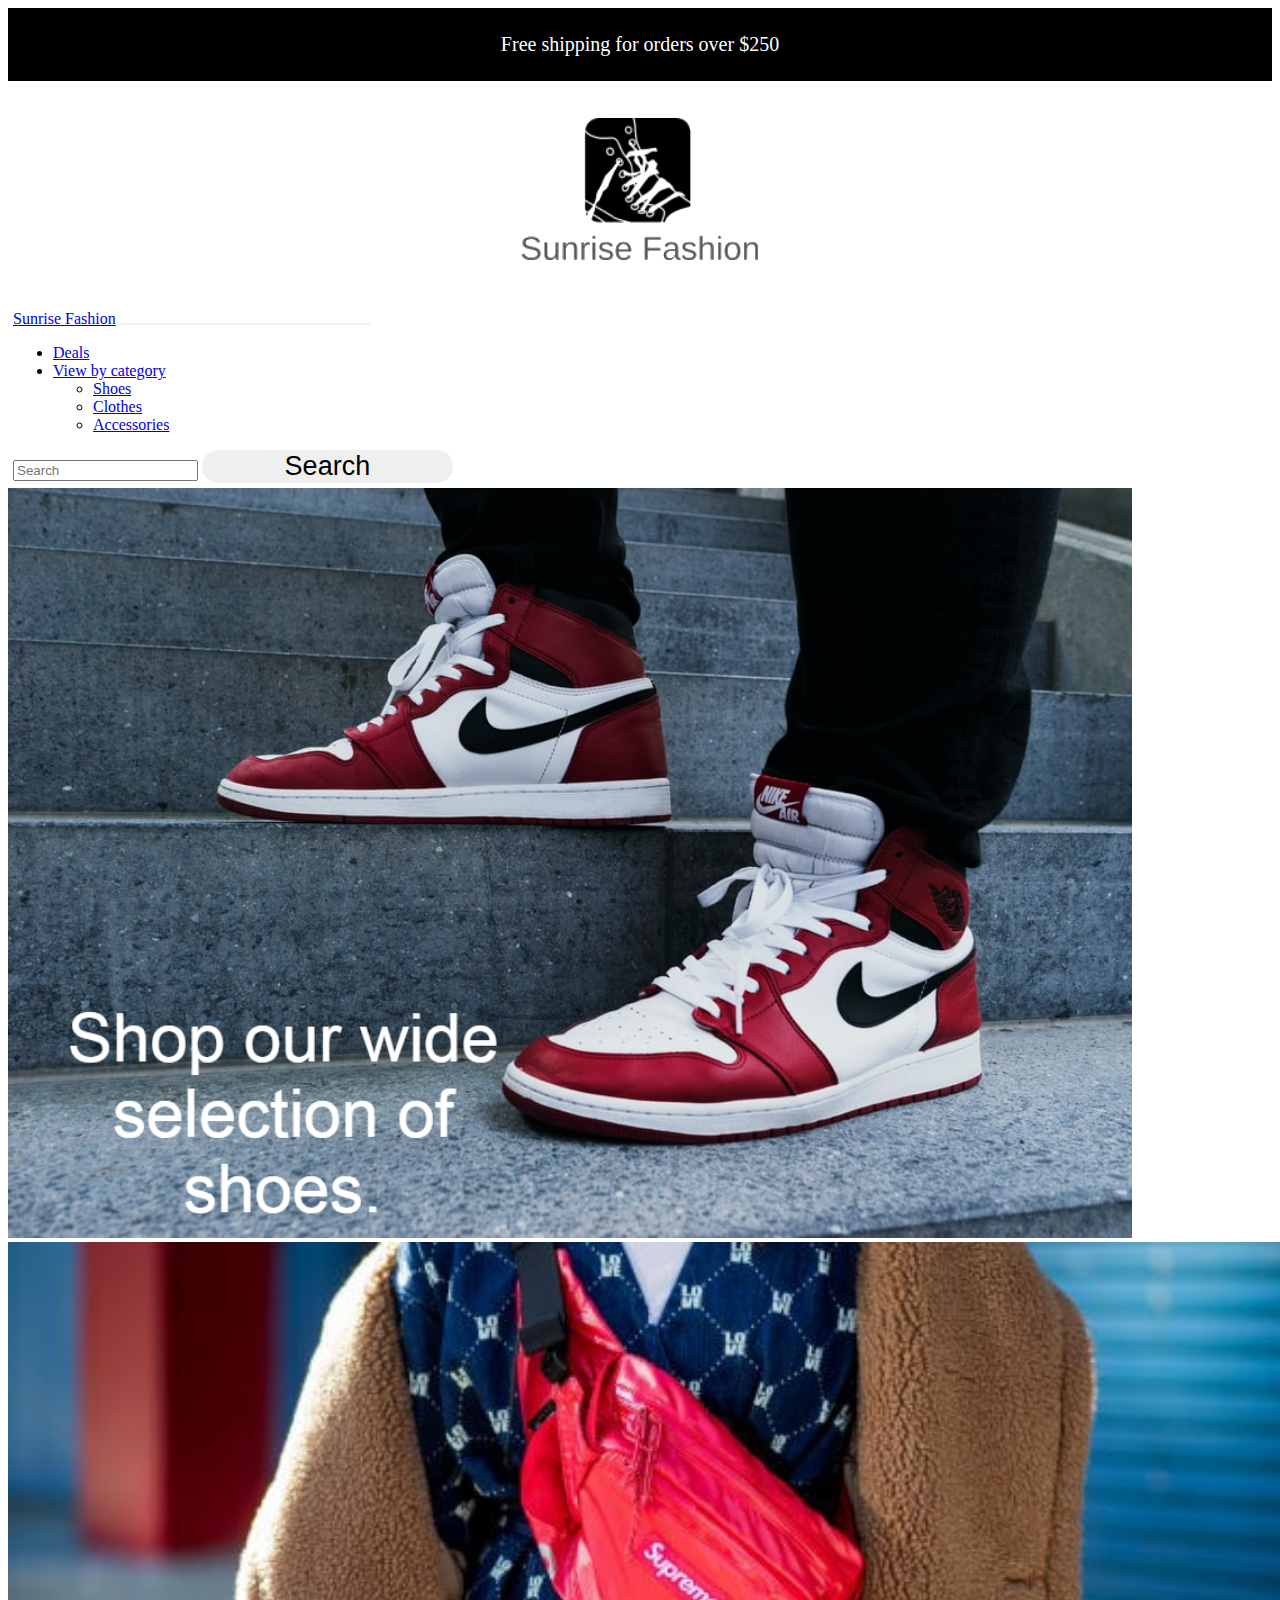
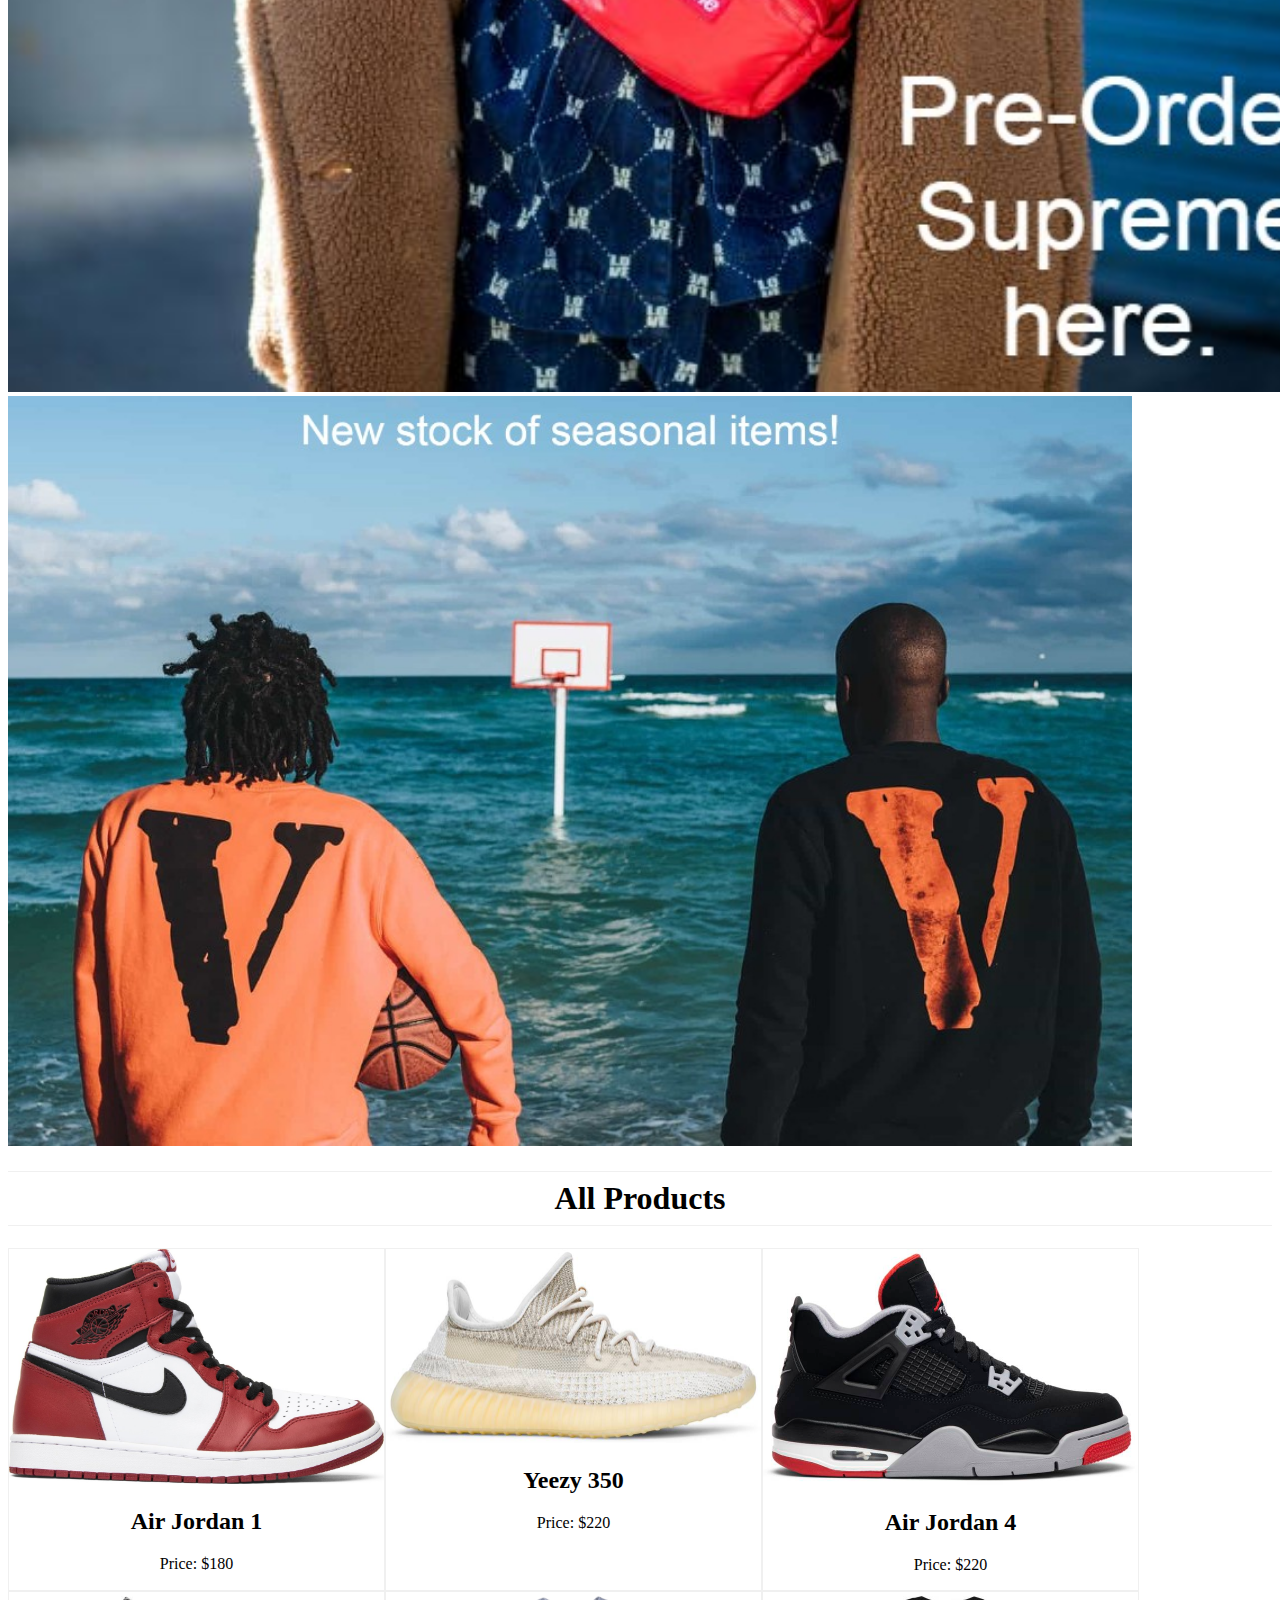
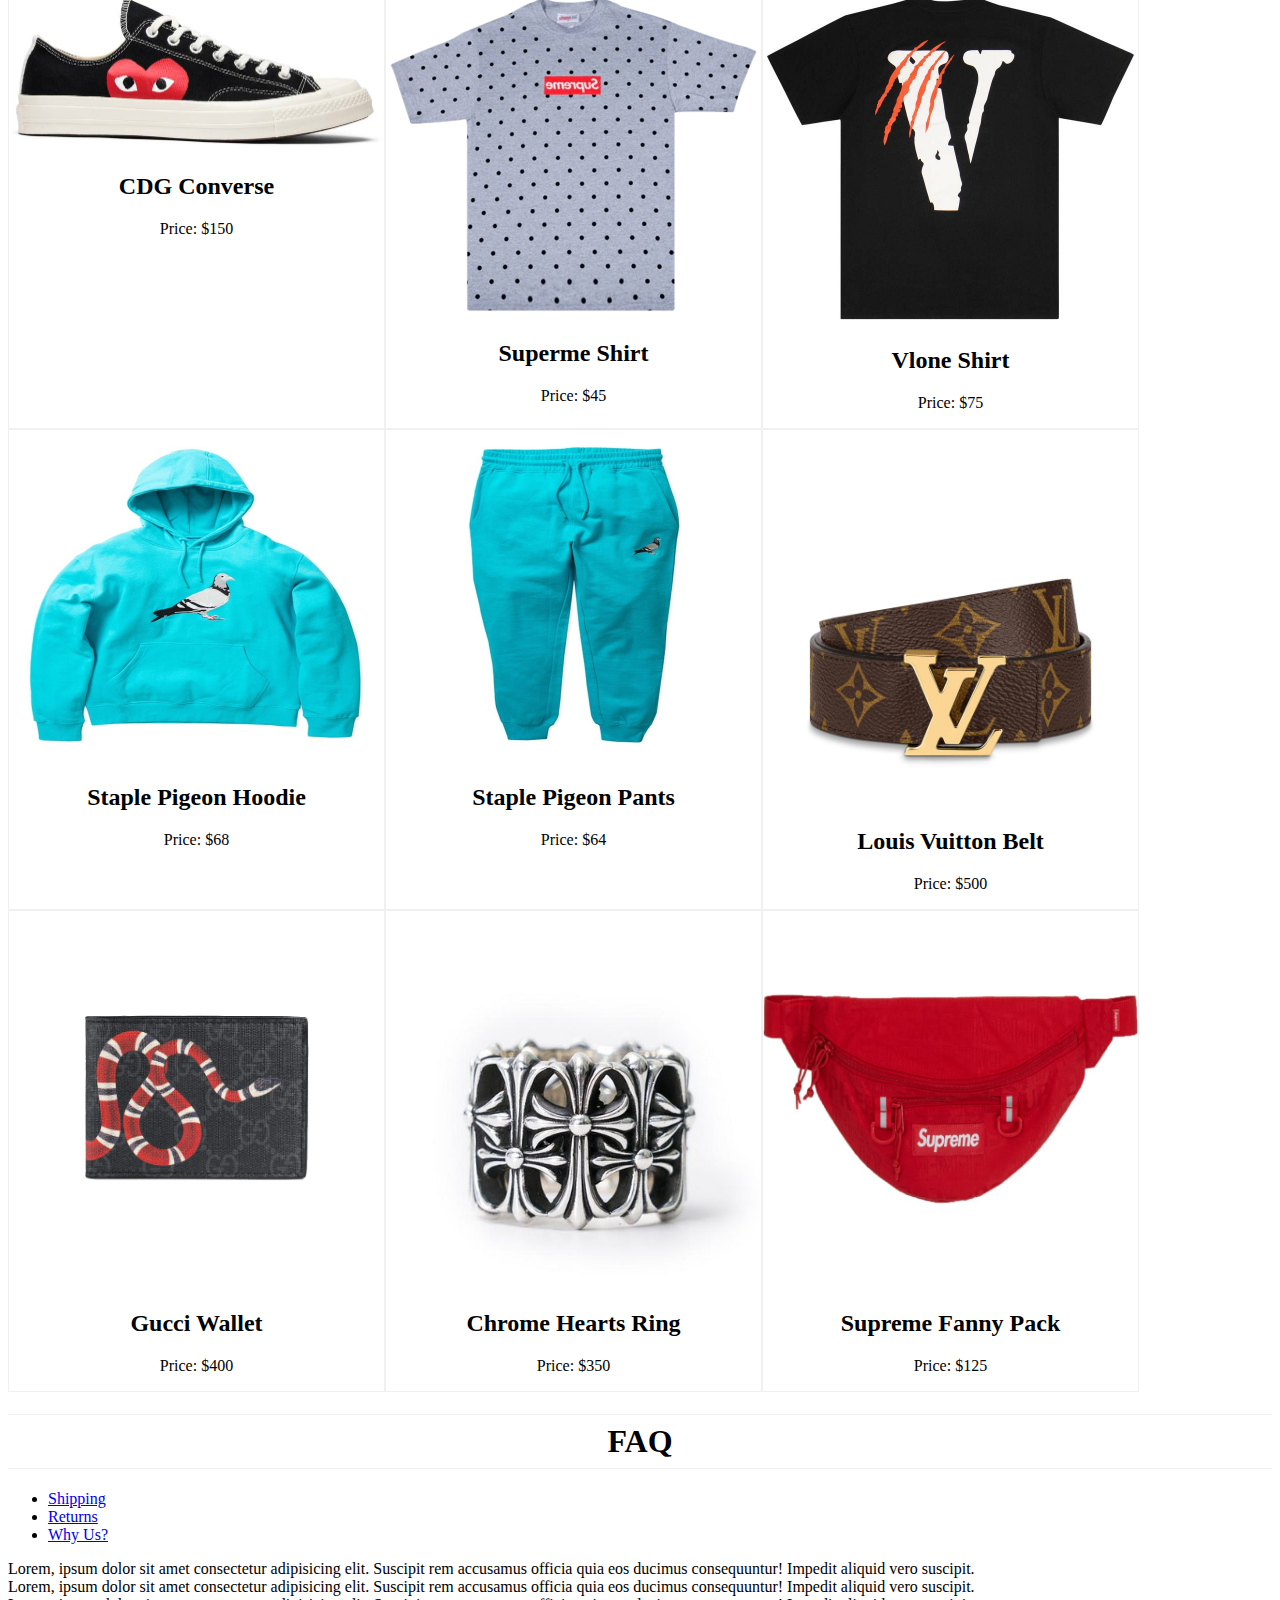
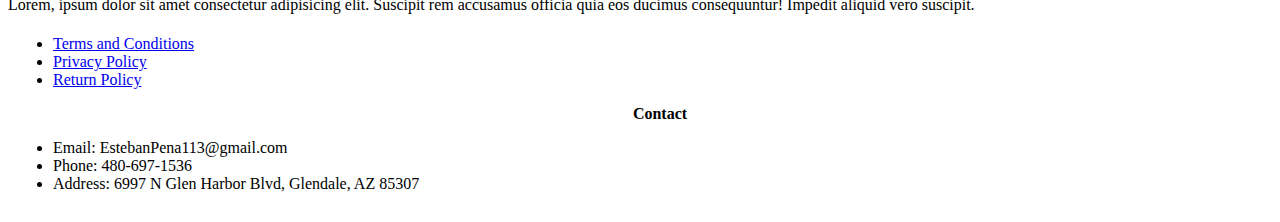
<file: index.html>
<!DOCTYPE html>
<html lang="en">
<head>
    <meta charset="UTF-8">
    <meta http-equiv="X-UA-Compatible" content="IE=edge">
    <meta name="viewport" content="width=device-width, initial-scale=1.0">
    <link href="https://cdn.jsdelivr.net/npm/bootstrap@5.1.3/dist/css/bootstrap.min.css" rel="stylesheet" integrity="sha384-1BmE4kWBq78iYhFldvKuhfTAU6auU8tT94WrHftjDbrCEXSU1oBoqyl2QvZ6jIW3" crossorigin="anonymous">
    <script src="https://cdn.jsdelivr.net/npm/bootstrap@5.1.3/dist/js/bootstrap.bundle.min.js" integrity="sha384-ka7Sk0Gln4gmtz2MlQnikT1wXgYsOg+OMhuP+IlRH9sENBO0LRn5q+8nbTov4+1p" crossorigin="anonymous"></script>
    <link rel="stylesheet" href="style.css">
    <title>Sunrise Fashion</title>
</head>

<div class="msg">
  <p>Free shipping for orders over $250</p>
</div>

<div class="Logo">
  <img src="images/logo.png" alt="logo">
</div>

<nav class="navbar navbar-expand-xl sticky-top navbar-light bg-light">
    <div class="container-fluid">
      <a class="navbar-brand" href="index.html">Sunrise Fashion</a>
      <button class="navbar-toggler" type="button" data-bs-toggle="collapse" data-bs-target="#navbarDark" aria-controls="navbarDark" aria-expanded="false" aria-label="Toggle navigation">
        <span class="navbar-toggler-icon"></span>
      </button>
      <div class="collapse navbar-collapse show" id="navbarDark">
        <ul class="navbar-nav me-auto mb-2 mb-xl-0">
          <li class="nav-item">
            <a class="nav-link" href="#">Deals</a>
          </li>
          <li class="nav-item dropdown">
            <a class="nav-link dropdown-toggle" href="#" id="navbarDropdownMenuLink" role="button" data-bs-toggle="dropdown" aria-expanded="false">
              View by category
            </a>
            <ul class="dropdown-menu" aria-labelledby="navbarDropdownMenuLink">
              <li><a class="dropdown-item" href="#">Shoes</a></li>
              <li><a class="dropdown-item" href="#">Clothes</a></li>
              <li><a class="dropdown-item" href="#">Accessories</a></li>
            </ul>
          </li>
        </ul>
        <form class="d-flex">
          <input class="form-control me-2" type="search" placeholder="Search" aria-label="Search">
          <button class="btn btn-outline-dark" type="submit">Search</button>
        </form>
      </div>
    </div>
  </nav>

    <header>
      <div id="carouselSlidesOnly" class="carousel slide" data-bs-ride="carousel">
        <div class="carousel-inner">
          <div class="carousel-item active">
            <img src="images/jordans.png" height="750px" class="d-block w-100" alt="Slide 1">
          </div>
          <div class="carousel-item">
            <img src="images/supreme.jpg" height="750px" class="d-block w-100" alt="Slide 2">
          </div>
          <div class="carousel-item">
            <img src="images/Vlone.jpg" height="750px" class="d-block w-100" alt="Slide 3">
          </div>
        </div>
      </div>
    </header>

    <section>
      <h1>All Products</h1>
          <div class="all">
            <div class="output"></div>
          </div>
          <script src="loader.js"></script>


    </section>

    <footer>
      <H1>FAQ</H1>
      <div class="card">
        <div class="card-header">
          <ul class="nav nav-tabs card-header-tabs" id="myTab" role="tablist">
            <li class="nav-item" role="presentation">
              <a class="nav-link active" id="home-tab" data-bs-toggle="tab" href="#home" role="tab" aria-controls="home" aria-selected="true">Shipping</a>
            </li>
            <li class="nav-item" role="presentation">
              <a class="nav-link" id="profile-tab" data-bs-toggle="tab" href="#profile" role="tab" aria-controls="profile" aria-selected="false">Returns</a>
            </li>
            <li class="nav-item">
              <a class="nav-link" id="disabled-tab" data-bs-toggle="tab" href="#disabled" role="tab" aria-controls="disabled" tabindex="-1" aria-disabled="true">Why Us?</a>
            </li>
          </ul>
        </div>
        <div class="card-body">
          <div class="tab-content" id="myTabContent">
            <div class="tab-pane fade show active" id="home" role="tabpanel" aria-labelledby="home-tab">Lorem, ipsum dolor sit amet consectetur adipisicing elit. Suscipit rem accusamus officia quia eos ducimus consequuntur! Impedit aliquid vero suscipit.</div>
            <div class="tab-pane fade" id="profile" role="tabpanel" aria-labelledby="profile-tab">Lorem, ipsum dolor sit amet consectetur adipisicing elit. Suscipit rem accusamus officia quia eos ducimus consequuntur! Impedit aliquid vero suscipit.</div>
            <div class="tab-pane fade" id="Shipping" role="tabpanel" aria-labelledby="disabled-tab">Lorem, ipsum dolor sit amet consectetur adipisicing elit. Suscipit rem accusamus officia quia eos ducimus consequuntur! Impedit aliquid vero suscipit.</div>
          </div>
        </div>
      </div>
    <nav class="navbar navbar-expand-xl navbar-light bg-light">
      <div class="container-fluid">
        <div class="collapse navbar-collapse show" id="navbarBasic">
          <ul class="navbar-nav me-auto mb-2 mb-xl-0">
            <li class="nav-item">
              <a class="nav-link" href="terms.html">Terms and Conditions</a>
            </li>
            <li class="nav-item">
              <a class="nav-link" href="privacy.html">Privacy Policy</a>
            </li>
            <li class="nav-item">
              <a class="nav-link" href="returns.html">Return Policy</a>
            </li>
          </ul>

          <ul>
            <p id="con"><strong>Contact</strong></p>
            <li>Email: EstebanPena113@gmail.com</li>
            <li>Phone: 480-697-1536</li>
            <li>Address: 6997 N Glen Harbor Blvd, Glendale, AZ 85307</li>
          </ul>

        </div>
      </div>
    </nav>
    </footer>
</body>
</html>
</file>
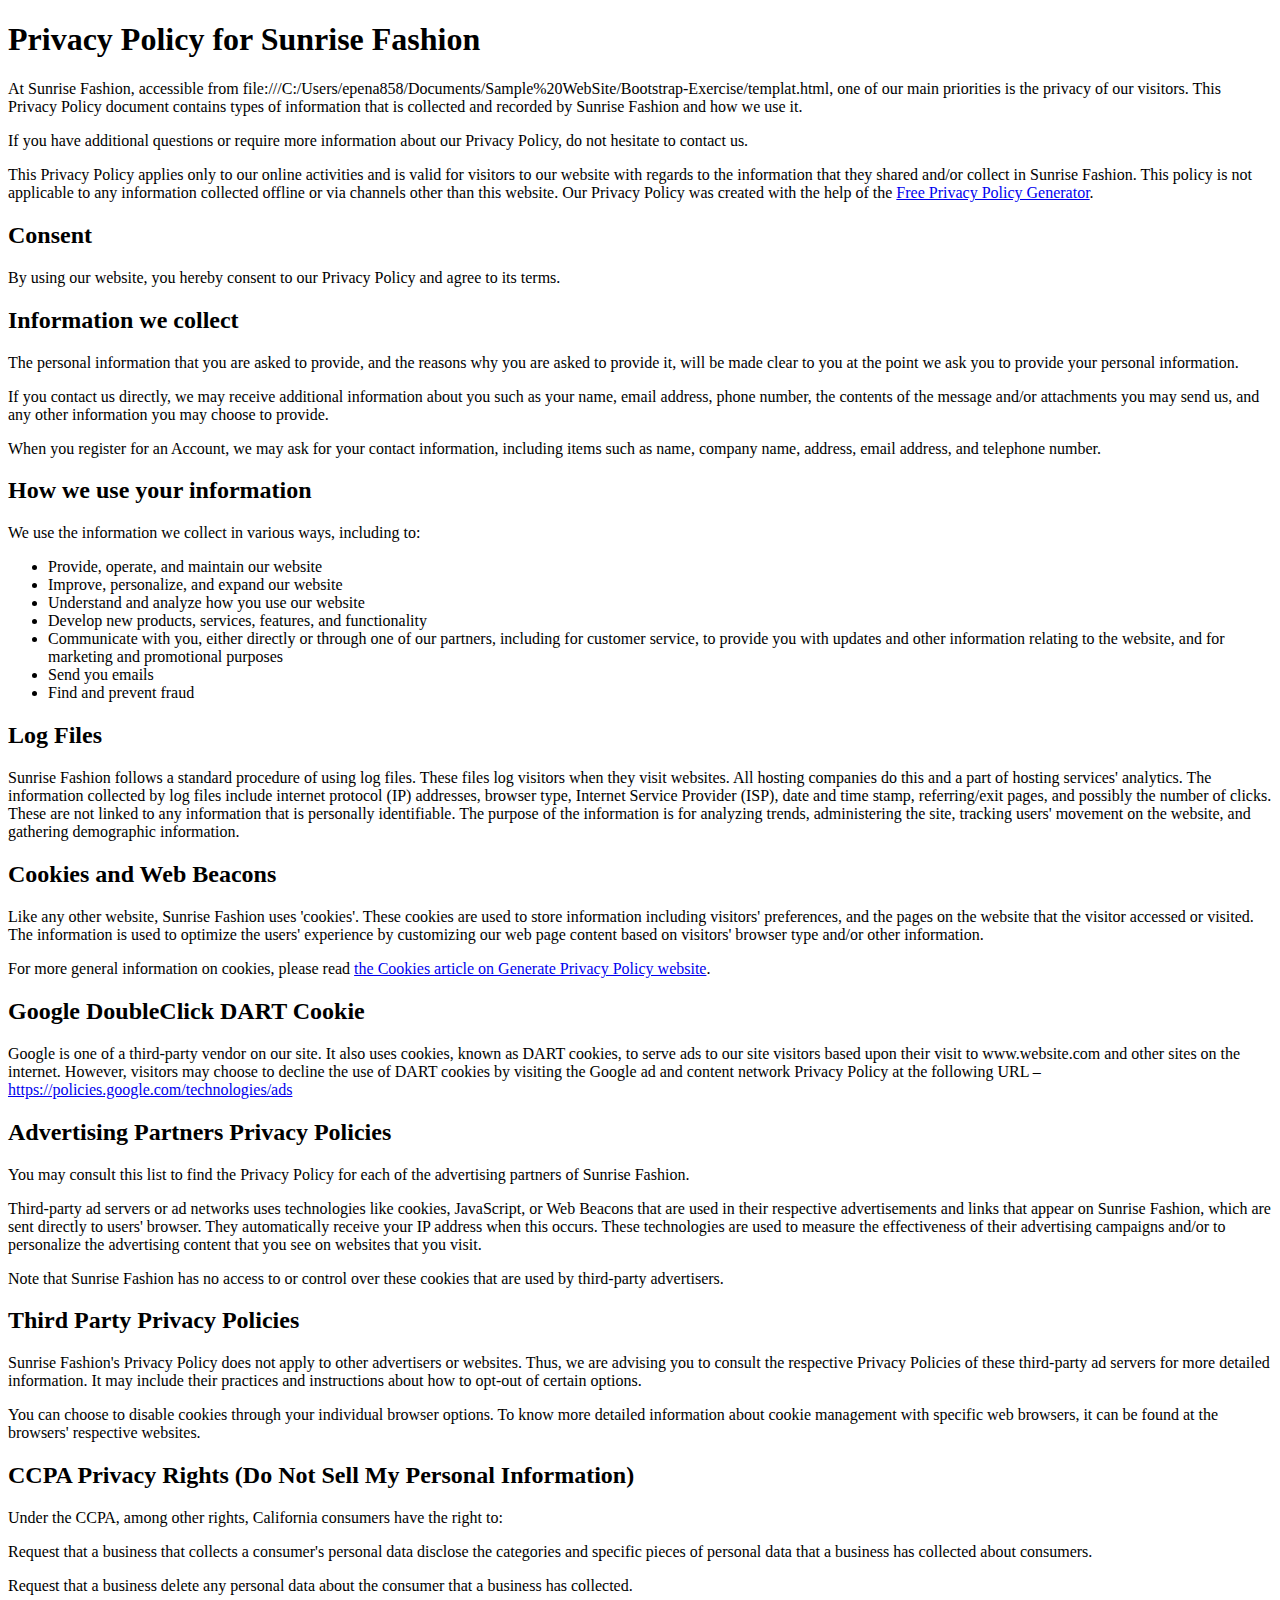
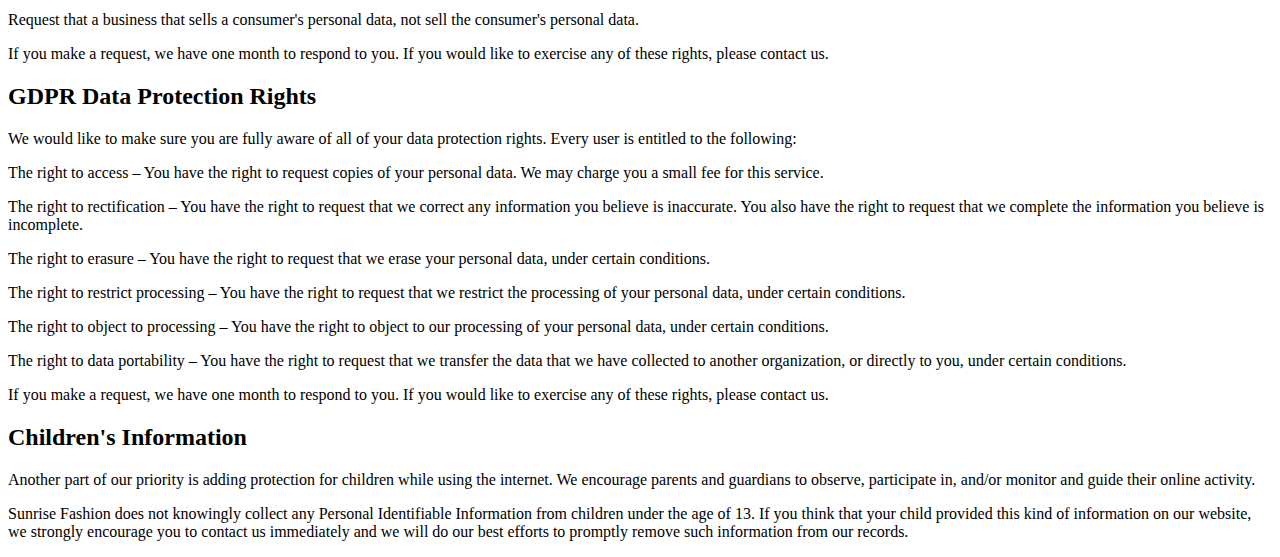
<file: privacy.html>
<!DOCTYPE html>
<html lang="en">
<head>
    <meta charset="UTF-8">
    <meta http-equiv="X-UA-Compatible" content="IE=edge">
    <meta name="viewport" content="width=device-width, initial-scale=1.0">
    <title>Privacy Policy</title>
</head>
<body>

    <h1>Privacy Policy for Sunrise Fashion</h1>

<p>At Sunrise Fashion, accessible from file:///C:/Users/epena858/Documents/Sample%20WebSite/Bootstrap-Exercise/templat.html, one of our main priorities is the privacy of our visitors. This Privacy Policy document contains types of information that is collected and recorded by Sunrise Fashion and how we use it.</p>

<p>If you have additional questions or require more information about our Privacy Policy, do not hesitate to contact us.</p>

<p>This Privacy Policy applies only to our online activities and is valid for visitors to our website with regards to the information that they shared and/or collect in Sunrise Fashion. This policy is not applicable to any information collected offline or via channels other than this website. Our Privacy Policy was created with the help of the <a href="https://www.privacypolicygenerator.info">Free Privacy Policy Generator</a>.</p>

<h2>Consent</h2>

<p>By using our website, you hereby consent to our Privacy Policy and agree to its terms.</p>

<h2>Information we collect</h2>

<p>The personal information that you are asked to provide, and the reasons why you are asked to provide it, will be made clear to you at the point we ask you to provide your personal information.</p>
<p>If you contact us directly, we may receive additional information about you such as your name, email address, phone number, the contents of the message and/or attachments you may send us, and any other information you may choose to provide.</p>
<p>When you register for an Account, we may ask for your contact information, including items such as name, company name, address, email address, and telephone number.</p>

<h2>How we use your information</h2>

<p>We use the information we collect in various ways, including to:</p>

<ul>
<li>Provide, operate, and maintain our website</li>
<li>Improve, personalize, and expand our website</li>
<li>Understand and analyze how you use our website</li>
<li>Develop new products, services, features, and functionality</li>
<li>Communicate with you, either directly or through one of our partners, including for customer service, to provide you with updates and other information relating to the website, and for marketing and promotional purposes</li>
<li>Send you emails</li>
<li>Find and prevent fraud</li>
</ul>

<h2>Log Files</h2>

<p>Sunrise Fashion follows a standard procedure of using log files. These files log visitors when they visit websites. All hosting companies do this and a part of hosting services' analytics. The information collected by log files include internet protocol (IP) addresses, browser type, Internet Service Provider (ISP), date and time stamp, referring/exit pages, and possibly the number of clicks. These are not linked to any information that is personally identifiable. The purpose of the information is for analyzing trends, administering the site, tracking users' movement on the website, and gathering demographic information.</p>

<h2>Cookies and Web Beacons</h2>

<p>Like any other website, Sunrise Fashion uses 'cookies'. These cookies are used to store information including visitors' preferences, and the pages on the website that the visitor accessed or visited. The information is used to optimize the users' experience by customizing our web page content based on visitors' browser type and/or other information.</p>

<p>For more general information on cookies, please read <a href="https://www.generateprivacypolicy.com/#cookies">the Cookies article on Generate Privacy Policy website</a>.</p>

<h2>Google DoubleClick DART Cookie</h2>

<p>Google is one of a third-party vendor on our site. It also uses cookies, known as DART cookies, to serve ads to our site visitors based upon their visit to www.website.com and other sites on the internet. However, visitors may choose to decline the use of DART cookies by visiting the Google ad and content network Privacy Policy at the following URL – <a href="https://policies.google.com/technologies/ads">https://policies.google.com/technologies/ads</a></p>


<h2>Advertising Partners Privacy Policies</h2>

<P>You may consult this list to find the Privacy Policy for each of the advertising partners of Sunrise Fashion.</p>

<p>Third-party ad servers or ad networks uses technologies like cookies, JavaScript, or Web Beacons that are used in their respective advertisements and links that appear on Sunrise Fashion, which are sent directly to users' browser. They automatically receive your IP address when this occurs. These technologies are used to measure the effectiveness of their advertising campaigns and/or to personalize the advertising content that you see on websites that you visit.</p>

<p>Note that Sunrise Fashion has no access to or control over these cookies that are used by third-party advertisers.</p>

<h2>Third Party Privacy Policies</h2>

<p>Sunrise Fashion's Privacy Policy does not apply to other advertisers or websites. Thus, we are advising you to consult the respective Privacy Policies of these third-party ad servers for more detailed information. It may include their practices and instructions about how to opt-out of certain options. </p>

<p>You can choose to disable cookies through your individual browser options. To know more detailed information about cookie management with specific web browsers, it can be found at the browsers' respective websites.</p>

<h2>CCPA Privacy Rights (Do Not Sell My Personal Information)</h2>

<p>Under the CCPA, among other rights, California consumers have the right to:</p>
<p>Request that a business that collects a consumer's personal data disclose the categories and specific pieces of personal data that a business has collected about consumers.</p>
<p>Request that a business delete any personal data about the consumer that a business has collected.</p>
<p>Request that a business that sells a consumer's personal data, not sell the consumer's personal data.</p>
<p>If you make a request, we have one month to respond to you. If you would like to exercise any of these rights, please contact us.</p>

<h2>GDPR Data Protection Rights</h2>

<p>We would like to make sure you are fully aware of all of your data protection rights. Every user is entitled to the following:</p>
<p>The right to access – You have the right to request copies of your personal data. We may charge you a small fee for this service.</p>
<p>The right to rectification – You have the right to request that we correct any information you believe is inaccurate. You also have the right to request that we complete the information you believe is incomplete.</p>
<p>The right to erasure – You have the right to request that we erase your personal data, under certain conditions.</p>
<p>The right to restrict processing – You have the right to request that we restrict the processing of your personal data, under certain conditions.</p>
<p>The right to object to processing – You have the right to object to our processing of your personal data, under certain conditions.</p>
<p>The right to data portability – You have the right to request that we transfer the data that we have collected to another organization, or directly to you, under certain conditions.</p>
<p>If you make a request, we have one month to respond to you. If you would like to exercise any of these rights, please contact us.</p>

<h2>Children's Information</h2>

<p>Another part of our priority is adding protection for children while using the internet. We encourage parents and guardians to observe, participate in, and/or monitor and guide their online activity.</p>

<p>Sunrise Fashion does not knowingly collect any Personal Identifiable Information from children under the age of 13. If you think that your child provided this kind of information on our website, we strongly encourage you to contact us immediately and we will do our best efforts to promptly remove such information from our records.</p>
</body>
</html>
</file>
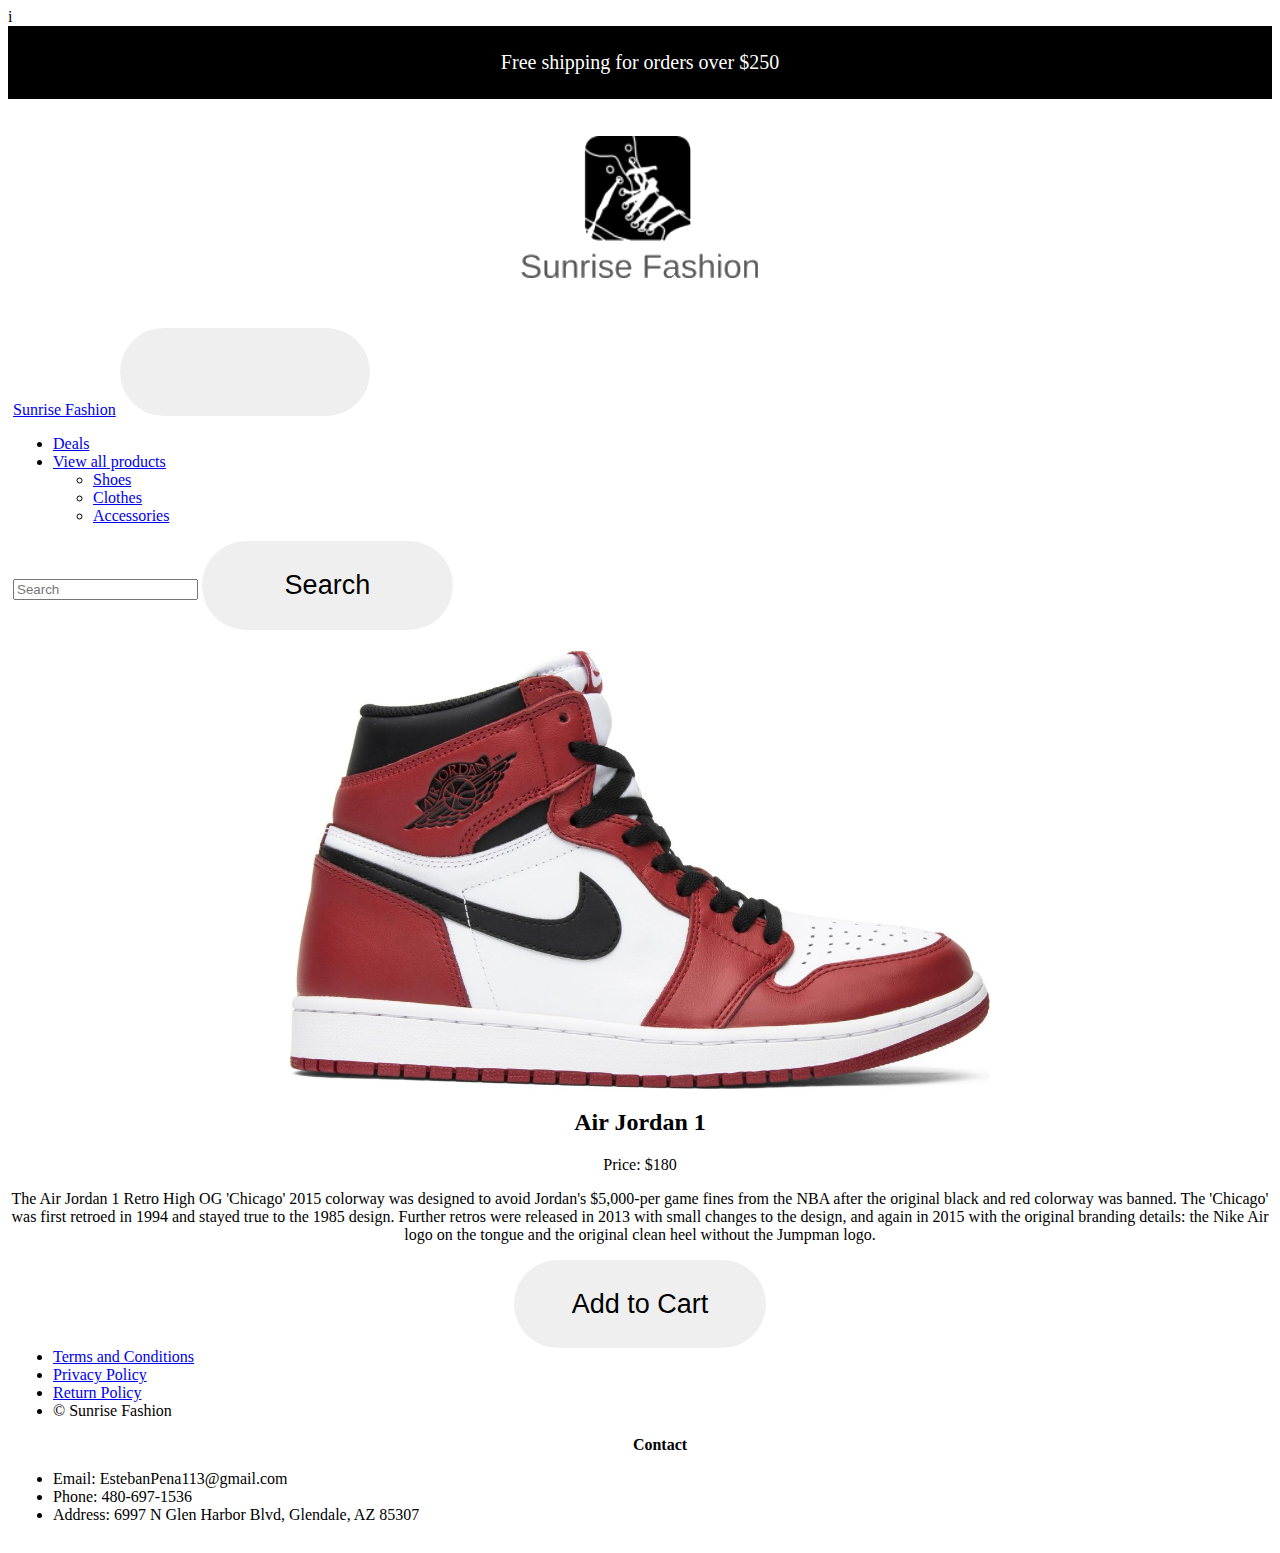
<file: product.html>
i<!DOCTYPE html>
<html lang="en">
<head>
    <meta charset="UTF-8">
    <meta http-equiv="X-UA-Compatible" content="IE=edge">
    <meta name="viewport" content="width=device-width, initial-scale=1.0">
    <link href="https://cdn.jsdelivr.net/npm/bootstrap@5.1.3/dist/css/bootstrap.min.css" rel="stylesheet" integrity="sha384-1BmE4kWBq78iYhFldvKuhfTAU6auU8tT94WrHftjDbrCEXSU1oBoqyl2QvZ6jIW3" crossorigin="anonymous">
    <script src="https://cdn.jsdelivr.net/npm/bootstrap@5.1.3/dist/js/bootstrap.bundle.min.js" integrity="sha384-ka7Sk0Gln4gmtz2MlQnikT1wXgYsOg+OMhuP+IlRH9sENBO0LRn5q+8nbTov4+1p" crossorigin="anonymous"></script>
    <link rel="stylesheet" href="style.css">
    <title>product</title>
</head>
<body>
    <div class="msg">
        <p>Free shipping for orders over $250</p>
      </div>
      
      <div class="Logo">
        <img src="images/logo.png" alt="logo">
      </div>
      
      <nav class="navbar navbar-expand-xl sticky-top navbar-light bg-light">
          <div class="container-fluid">
            <a class="navbar-brand" href="index.html">Sunrise Fashion</a>
            <button class="navbar-toggler" type="button" data-bs-toggle="collapse" data-bs-target="#navbarDark" aria-controls="navbarDark" aria-expanded="false" aria-label="Toggle navigation">
              <span class="navbar-toggler-icon"></span>
            </button>
            <div class="collapse navbar-collapse show" id="navbarDark">
              <ul class="navbar-nav me-auto mb-2 mb-xl-0">
                <li class="nav-item">
                  <a class="nav-link" href="#">Deals</a>
                </li>
                <li class="nav-item dropdown">
                  <a class="nav-link dropdown-toggle" href="#" id="navbarDropdownMenuLink" role="button" data-bs-toggle="dropdown" aria-expanded="false">
                    View all products 
                  </a>
                  <ul class="dropdown-menu" aria-labelledby="navbarDropdownMenuLink">
                    <li><a class="dropdown-item" href="#">Shoes</a></li>
                    <li><a class="dropdown-item" href="#">Clothes</a></li>
                    <li><a class="dropdown-item" href="#">Accessories</a></li>
                  </ul>
                </li>
              </ul>
              <form class="d-flex">
                <input class="form-control me-2" type="search" placeholder="Search" aria-label="Search">
                <button class="btn btn-outline-dark" type="submit">Search</button>
              </form>
            </div>
          </div>
        </nav>

        <header>   

          <div class="product">
          </div>
		

        

          <script src="script.js"></script>
        </header>
        <section>


    
        </section>

        <footer>
          <nav class="navbar navbar-expand-xl navbar-light bg-light">
            <div class="container-fluid">
              <div class="collapse navbar-collapse show" id="navbarBasic">
                <ul class="navbar-nav me-auto mb-2 mb-xl-0">
                  <li class="nav-item">
                    <a class="nav-link" href="terms.html">Terms and Conditions</a>
                  </li>
                  <li class="nav-item">
                    <a class="nav-link" href="privacy.html">Privacy Policy</a>
                  </li>
                  <li class="nav-item">
                    <a class="nav-link" href="returns.html">Return Policy</a>
                  </li>
                  <li class="nav-item">
                    <a class="nav-link">&copy; Sunrise Fashion</a>
                  </li>
                </ul>

                <ul>
                  <p id="con"><strong>Contact</strong></p>
                  <li>Email: EstebanPena113@gmail.com</li>
                  <li>Phone: 480-697-1536</li>
                  <li>Address: 6997 N Glen Harbor Blvd, Glendale, AZ 85307</li>
                </ul>
      
              </div>
            </div>
          </nav>

        </footer>
</body>

</html>
</file>
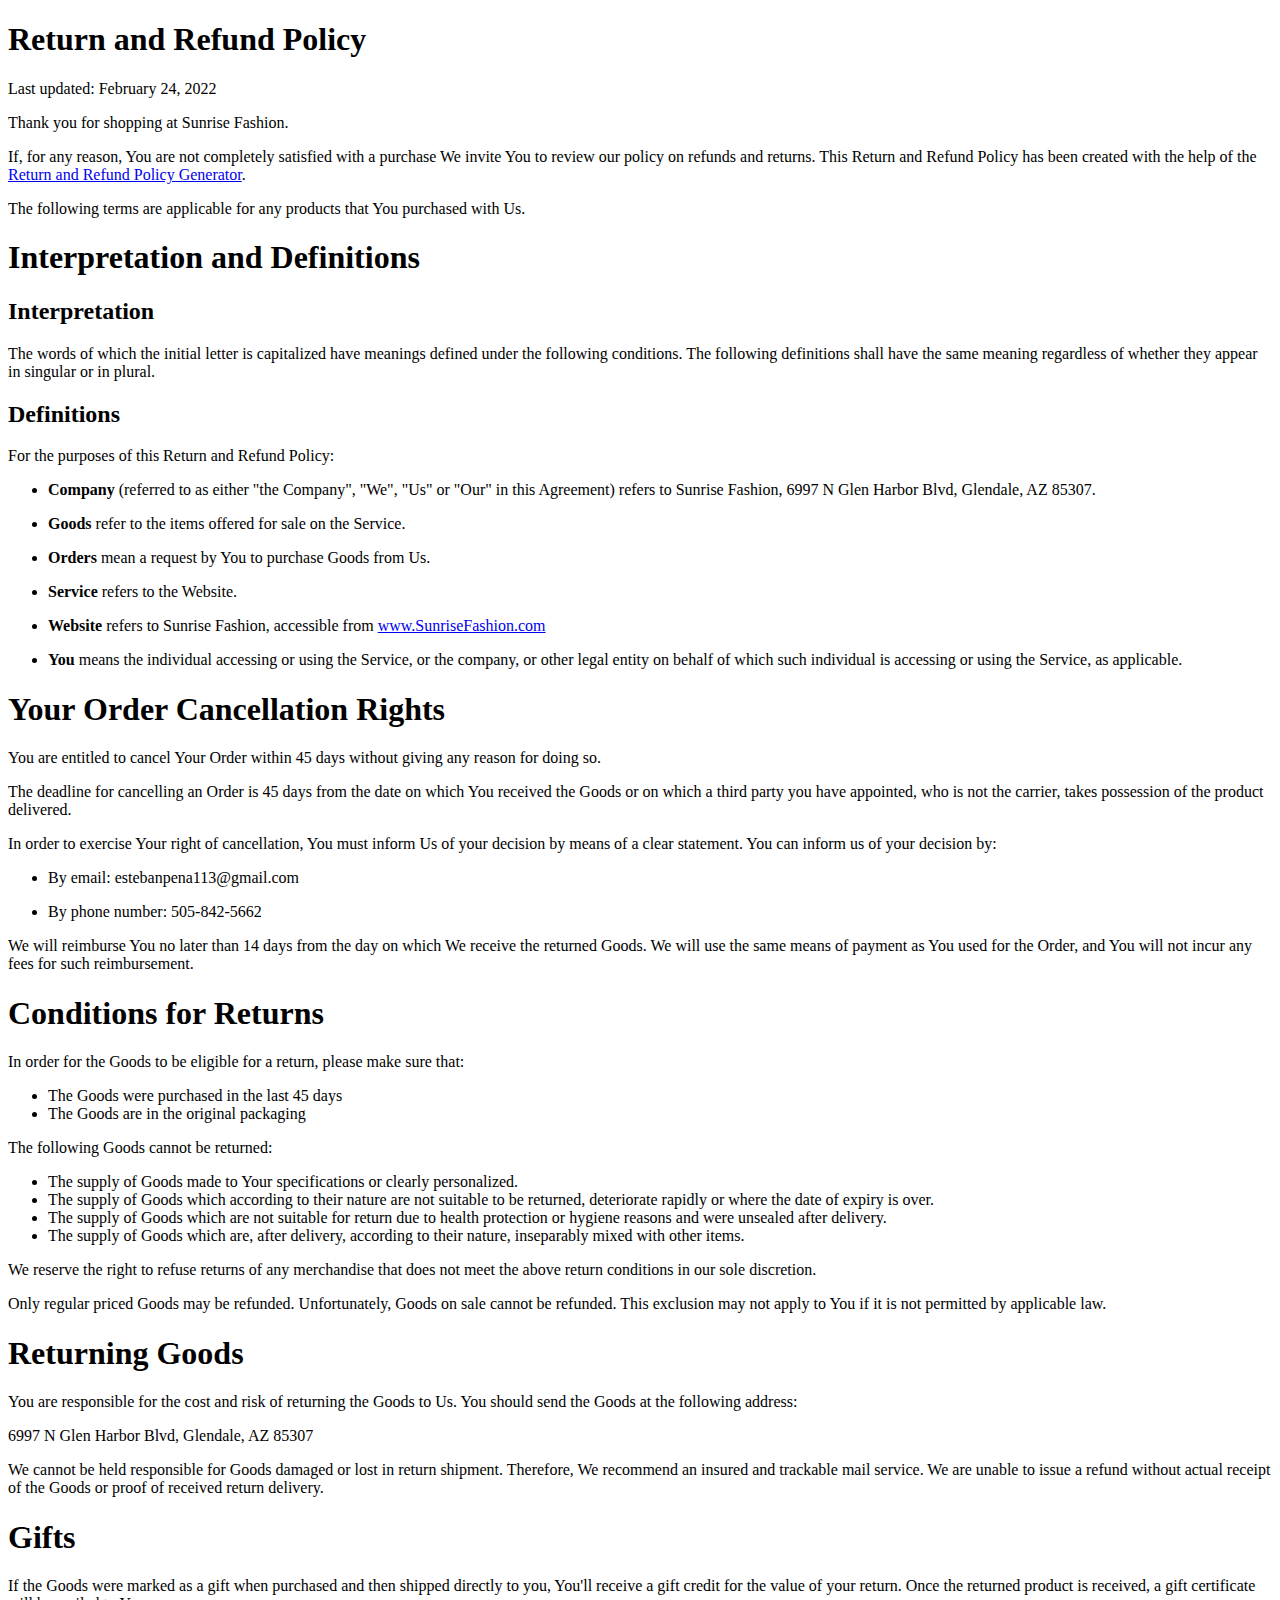
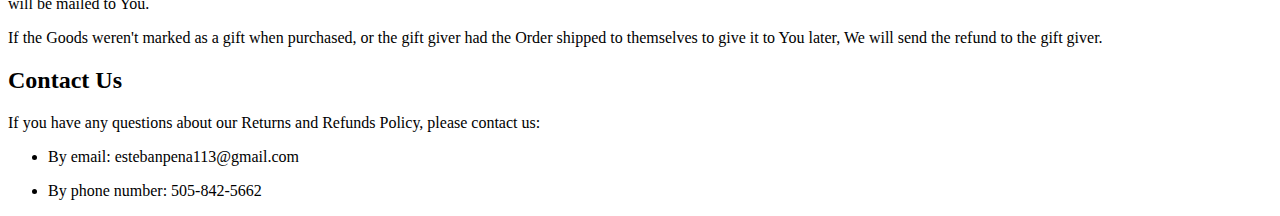
<file: returns.html>
<!DOCTYPE html>
<html lang="en">
<head>
    <meta charset="UTF-8">
    <meta http-equiv="X-UA-Compatible" content="IE=edge">
    <meta name="viewport" content="width=device-width, initial-scale=1.0">
    <title>Return Policy</title>
</head>
<body>
    <h1>Return and Refund Policy</h1>
<p>Last updated: February 24, 2022</p>
<p>Thank you for shopping at Sunrise Fashion.</p>
<p>If, for any reason, You are not completely satisfied with a purchase We invite You to review our policy on refunds and returns. This Return and Refund Policy has been created with the help of the <a href="https://www.termsfeed.com/return-refund-policy-generator/" target="_blank">Return and Refund Policy Generator</a>.</p>
<p>The following terms are applicable for any products that You purchased with Us.</p>
<h1>Interpretation and Definitions</h1>
<h2>Interpretation</h2>
<p>The words of which the initial letter is capitalized have meanings defined under the following conditions. The following definitions shall have the same meaning regardless of whether they appear in singular or in plural.</p>
<h2>Definitions</h2>
<p>For the purposes of this Return and Refund Policy:</p>
<ul>
<li>
<p><strong>Company</strong> (referred to as either &quot;the Company&quot;, &quot;We&quot;, &quot;Us&quot; or &quot;Our&quot; in this Agreement) refers to Sunrise Fashion, 6997 N Glen Harbor Blvd, Glendale, AZ 85307.</p>
</li>
<li>
<p><strong>Goods</strong> refer to the items offered for sale on the Service.</p>
</li>
<li>
<p><strong>Orders</strong> mean a request by You to purchase Goods from Us.</p>
</li>
<li>
<p><strong>Service</strong> refers to the Website.</p>
</li>
<li>
<p><strong>Website</strong> refers to Sunrise Fashion, accessible from <a href="www.SunriseFashion.com" rel="external nofollow noopener" target="_blank">www.SunriseFashion.com</a></p>
</li>
<li>
<p><strong>You</strong> means the individual accessing or using the Service, or the company, or other legal entity on behalf of which such individual is accessing or using the Service, as applicable.</p>
</li>
</ul>
<h1>Your Order Cancellation Rights</h1>
<p>You are entitled to cancel Your Order within 45 days without giving any reason for doing so.</p>
<p>The deadline for cancelling an Order is 45 days from the date on which You received the Goods or on which a third party you have appointed, who is not the carrier, takes possession of the product delivered.</p>
<p>In order to exercise Your right of cancellation, You must inform Us of your decision by means of a clear statement. You can inform us of your decision by:</p>
<ul>
<li>
<p>By email: estebanpena113@gmail.com</p>
</li>
<li>
<p>By phone number: 505-842-5662</p>
</li>
</ul>
<p>We will reimburse You no later than 14 days from the day on which We receive the returned Goods. We will use the same means of payment as You used for the Order, and You will not incur any fees for such reimbursement.</p>
<h1>Conditions for Returns</h1>
<p>In order for the Goods to be eligible for a return, please make sure that:</p>
<ul>
<li>The Goods were purchased in the last 45 days</li>
<li>The Goods are in the original packaging</li>
</ul>
<p>The following Goods cannot be returned:</p>
<ul>
<li>The supply of Goods made to Your specifications or clearly personalized.</li>
<li>The supply of Goods which according to their nature are not suitable to be returned, deteriorate rapidly or where the date of expiry is over.</li>
<li>The supply of Goods which are not suitable for return due to health protection or hygiene reasons and were unsealed after delivery.</li>
<li>The supply of Goods which are, after delivery, according to their nature, inseparably mixed with other items.</li>
</ul>
<p>We reserve the right to refuse returns of any merchandise that does not meet the above return conditions in our sole discretion.</p>
<p>Only regular priced Goods may be refunded. Unfortunately, Goods on sale cannot be refunded. This exclusion may not apply to You if it is not permitted by applicable law.</p>
<h1>Returning Goods</h1>
<p>You are responsible for the cost and risk of returning the Goods to Us. You should send the Goods at the following address:</p>
<p>6997 N Glen Harbor Blvd, Glendale, AZ 85307</p>
<p>We cannot be held responsible for Goods damaged or lost in return shipment. Therefore, We recommend an insured and trackable mail service. We are unable to issue a refund without actual receipt of the Goods or proof of received return delivery.</p>
<h1>Gifts</h1>
<p>If the Goods were marked as a gift when purchased and then shipped directly to you, You'll receive a gift credit for the value of your return. Once the returned product is received, a gift certificate will be mailed to You.</p>
<p>If the Goods weren't marked as a gift when purchased, or the gift giver had the Order shipped to themselves to give it to You later, We will send the refund to the gift giver.</p>
<h2>Contact Us</h2>
<p>If you have any questions about our Returns and Refunds Policy, please contact us:</p>
<ul>
<li>
<p>By email: estebanpena113@gmail.com</p>
</li>
<li>
<p>By phone number: 505-842-5662</p>
</li>
</ul>
</body>
</html>
</file>
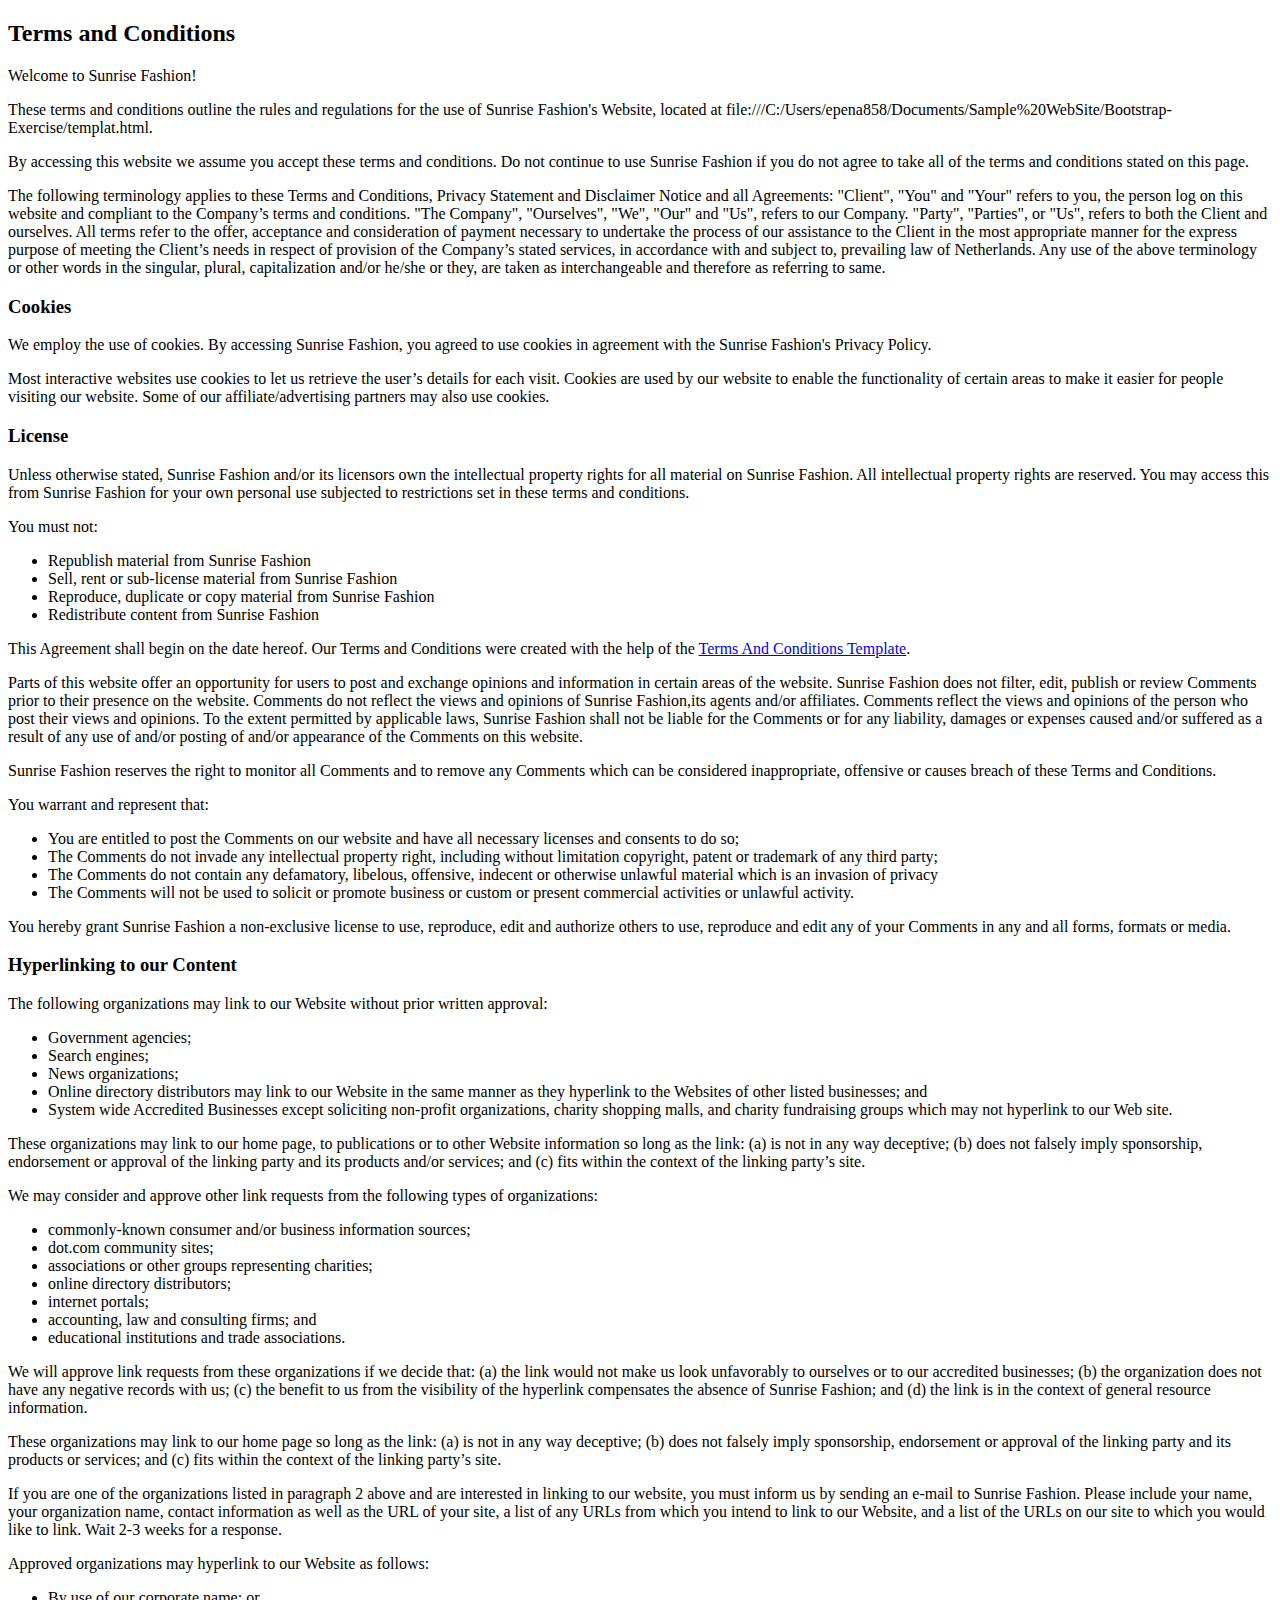
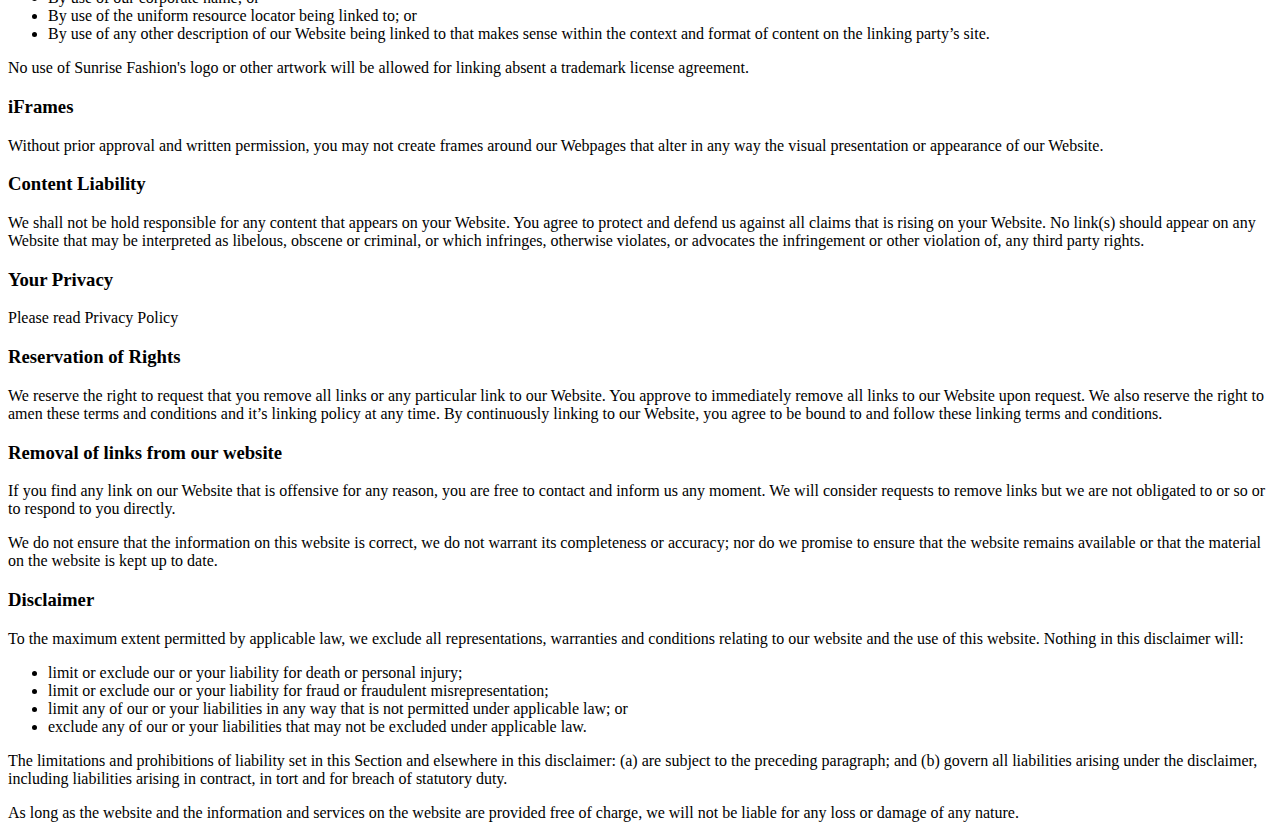
<file: terms.html>
<!DOCTYPE html>
<html lang="en">
<head>
    <meta charset="UTF-8">
    <meta http-equiv="X-UA-Compatible" content="IE=edge">
    <meta name="viewport" content="width=device-width, initial-scale=1.0">
    <title>Tearms and Conditions</title>
</head>
<body>

    <h2><strong>Terms and Conditions</strong></h2>

<p>Welcome to Sunrise Fashion!</p>

<p>These terms and conditions outline the rules and regulations for the use of Sunrise Fashion's Website, located at file:///C:/Users/epena858/Documents/Sample%20WebSite/Bootstrap-Exercise/templat.html.</p>

<p>By accessing this website we assume you accept these terms and conditions. Do not continue to use Sunrise Fashion if you do not agree to take all of the terms and conditions stated on this page.</p>

<p>The following terminology applies to these Terms and Conditions, Privacy Statement and Disclaimer Notice and all Agreements: "Client", "You" and "Your" refers to you, the person log on this website and compliant to the Company’s terms and conditions. "The Company", "Ourselves", "We", "Our" and "Us", refers to our Company. "Party", "Parties", or "Us", refers to both the Client and ourselves. All terms refer to the offer, acceptance and consideration of payment necessary to undertake the process of our assistance to the Client in the most appropriate manner for the express purpose of meeting the Client’s needs in respect of provision of the Company’s stated services, in accordance with and subject to, prevailing law of Netherlands. Any use of the above terminology or other words in the singular, plural, capitalization and/or he/she or they, are taken as interchangeable and therefore as referring to same.</p>

<h3><strong>Cookies</strong></h3>

<p>We employ the use of cookies. By accessing Sunrise Fashion, you agreed to use cookies in agreement with the Sunrise Fashion's Privacy Policy. </p>

<p>Most interactive websites use cookies to let us retrieve the user’s details for each visit. Cookies are used by our website to enable the functionality of certain areas to make it easier for people visiting our website. Some of our affiliate/advertising partners may also use cookies.</p>

<h3><strong>License</strong></h3>

<p>Unless otherwise stated, Sunrise Fashion and/or its licensors own the intellectual property rights for all material on Sunrise Fashion. All intellectual property rights are reserved. You may access this from Sunrise Fashion for your own personal use subjected to restrictions set in these terms and conditions.</p>

<p>You must not:</p>
<ul>
    <li>Republish material from Sunrise Fashion</li>
    <li>Sell, rent or sub-license material from Sunrise Fashion</li>
    <li>Reproduce, duplicate or copy material from Sunrise Fashion</li>
    <li>Redistribute content from Sunrise Fashion</li>
</ul>

<p>This Agreement shall begin on the date hereof. Our Terms and Conditions were created with the help of the <a href="https://www.privacypolicies.com/blog/sample-terms-conditions-template/">Terms And Conditions Template</a>.</p>

<p>Parts of this website offer an opportunity for users to post and exchange opinions and information in certain areas of the website. Sunrise Fashion does not filter, edit, publish or review Comments prior to their presence on the website. Comments do not reflect the views and opinions of Sunrise Fashion,its agents and/or affiliates. Comments reflect the views and opinions of the person who post their views and opinions. To the extent permitted by applicable laws, Sunrise Fashion shall not be liable for the Comments or for any liability, damages or expenses caused and/or suffered as a result of any use of and/or posting of and/or appearance of the Comments on this website.</p>

<p>Sunrise Fashion reserves the right to monitor all Comments and to remove any Comments which can be considered inappropriate, offensive or causes breach of these Terms and Conditions.</p>

<p>You warrant and represent that:</p>

<ul>
    <li>You are entitled to post the Comments on our website and have all necessary licenses and consents to do so;</li>
    <li>The Comments do not invade any intellectual property right, including without limitation copyright, patent or trademark of any third party;</li>
    <li>The Comments do not contain any defamatory, libelous, offensive, indecent or otherwise unlawful material which is an invasion of privacy</li>
    <li>The Comments will not be used to solicit or promote business or custom or present commercial activities or unlawful activity.</li>
</ul>

<p>You hereby grant Sunrise Fashion a non-exclusive license to use, reproduce, edit and authorize others to use, reproduce and edit any of your Comments in any and all forms, formats or media.</p>

<h3><strong>Hyperlinking to our Content</strong></h3>

<p>The following organizations may link to our Website without prior written approval:</p>

<ul>
    <li>Government agencies;</li>
    <li>Search engines;</li>
    <li>News organizations;</li>
    <li>Online directory distributors may link to our Website in the same manner as they hyperlink to the Websites of other listed businesses; and</li>
    <li>System wide Accredited Businesses except soliciting non-profit organizations, charity shopping malls, and charity fundraising groups which may not hyperlink to our Web site.</li>
</ul>

<p>These organizations may link to our home page, to publications or to other Website information so long as the link: (a) is not in any way deceptive; (b) does not falsely imply sponsorship, endorsement or approval of the linking party and its products and/or services; and (c) fits within the context of the linking party’s site.</p>

<p>We may consider and approve other link requests from the following types of organizations:</p>

<ul>
    <li>commonly-known consumer and/or business information sources;</li>
    <li>dot.com community sites;</li>
    <li>associations or other groups representing charities;</li>
    <li>online directory distributors;</li>
    <li>internet portals;</li>
    <li>accounting, law and consulting firms; and</li>
    <li>educational institutions and trade associations.</li>
</ul>

<p>We will approve link requests from these organizations if we decide that: (a) the link would not make us look unfavorably to ourselves or to our accredited businesses; (b) the organization does not have any negative records with us; (c) the benefit to us from the visibility of the hyperlink compensates the absence of Sunrise Fashion; and (d) the link is in the context of general resource information.</p>

<p>These organizations may link to our home page so long as the link: (a) is not in any way deceptive; (b) does not falsely imply sponsorship, endorsement or approval of the linking party and its products or services; and (c) fits within the context of the linking party’s site.</p>

<p>If you are one of the organizations listed in paragraph 2 above and are interested in linking to our website, you must inform us by sending an e-mail to Sunrise Fashion. Please include your name, your organization name, contact information as well as the URL of your site, a list of any URLs from which you intend to link to our Website, and a list of the URLs on our site to which you would like to link. Wait 2-3 weeks for a response.</p>

<p>Approved organizations may hyperlink to our Website as follows:</p>

<ul>
    <li>By use of our corporate name; or</li>
    <li>By use of the uniform resource locator being linked to; or</li>
    <li>By use of any other description of our Website being linked to that makes sense within the context and format of content on the linking party’s site.</li>
</ul>

<p>No use of Sunrise Fashion's logo or other artwork will be allowed for linking absent a trademark license agreement.</p>

<h3><strong>iFrames</strong></h3>

<p>Without prior approval and written permission, you may not create frames around our Webpages that alter in any way the visual presentation or appearance of our Website.</p>

<h3><strong>Content Liability</strong></h3>

<p>We shall not be hold responsible for any content that appears on your Website. You agree to protect and defend us against all claims that is rising on your Website. No link(s) should appear on any Website that may be interpreted as libelous, obscene or criminal, or which infringes, otherwise violates, or advocates the infringement or other violation of, any third party rights.</p>

<h3><strong>Your Privacy</strong></h3>

<p>Please read Privacy Policy</p>

<h3><strong>Reservation of Rights</strong></h3>

<p>We reserve the right to request that you remove all links or any particular link to our Website. You approve to immediately remove all links to our Website upon request. We also reserve the right to amen these terms and conditions and it’s linking policy at any time. By continuously linking to our Website, you agree to be bound to and follow these linking terms and conditions.</p>

<h3><strong>Removal of links from our website</strong></h3>

<p>If you find any link on our Website that is offensive for any reason, you are free to contact and inform us any moment. We will consider requests to remove links but we are not obligated to or so or to respond to you directly.</p>

<p>We do not ensure that the information on this website is correct, we do not warrant its completeness or accuracy; nor do we promise to ensure that the website remains available or that the material on the website is kept up to date.</p>

<h3><strong>Disclaimer</strong></h3>

<p>To the maximum extent permitted by applicable law, we exclude all representations, warranties and conditions relating to our website and the use of this website. Nothing in this disclaimer will:</p>

<ul>
    <li>limit or exclude our or your liability for death or personal injury;</li>
    <li>limit or exclude our or your liability for fraud or fraudulent misrepresentation;</li>
    <li>limit any of our or your liabilities in any way that is not permitted under applicable law; or</li>
    <li>exclude any of our or your liabilities that may not be excluded under applicable law.</li>
</ul>

<p>The limitations and prohibitions of liability set in this Section and elsewhere in this disclaimer: (a) are subject to the preceding paragraph; and (b) govern all liabilities arising under the disclaimer, including liabilities arising in contract, in tort and for breach of statutory duty.</p>

<p>As long as the website and the information and services on the website are provided free of charge, we will not be liable for any loss or damage of any nature.</p>
</body>
</html>
</file>
<file: style.css>
.navbar{
    padding: 5px;
}
.col{
    width: 300px;
    height: 400px;
    display: flex;
    margin-left: 70px;
    flex-wrap: nowrap;
    border-style: none;
}

.col1{
    width: 300px;
    height: 300px;
    display: flex;
    margin-left: 70px;
    flex-wrap: nowrap;
    border-style: none;
}

.col2{
    width: 500px;
    height: 400px;
    padding: 10px;
    margin-right: 30px;
    display: flex;
    flex-wrap: nowrap;
    border-style: none;
}


.col1:hover{
    transform: scale(1.1);
    transition: all 1s ease;
}

.col:hover{
    transform: scale(1.1);
    transition: all 1s ease;
}

h1{
    text-align: center;
    padding: 8px;
    border-bottom: 1px solid #f0f0f0;
    border-top: 1px solid #f0f0f0;
    
}
.card-title{
    text-align: center;
}

.card-text{
    text-align: center;
}

.card{
    border: none;
}


.Logo{
    display: flex;
   justify-content: center;
}

.msg{
    background-color: black;
    padding: 5px;
    text-align: center;
    color: white;
    font-size: 20px;
}

#img16{
    margin-left: 230px;
    border-style: none;
}

.zoom > img{
    width: 100%;
}


#con{
    text-align: center;
}


  .img-magnifier-container {
    position: relative;
  }
  
  .img-magnifier-glass {
    position: absolute;
    border: 3px solid #000;
    border-radius: 50%;
    cursor: none;
    /*Set the size of the magnifier glass:*/
    width: 50px;
    height: 50px;
  }


  #content-wrapper{
	display: flex;
	flex-wrap: wrap;
	justify-content: center;
	align-items: center;
}

.column{
	width: 600px;
	padding: 10px;

}

#featured{
	max-width: 500px;
	max-height: 600px;
	object-fit: cover;
	cursor: pointer;
	border: 2px solid black;

}

.thumbnail{
	object-fit: cover;
	max-width: 180px;
	max-height: 100px;
	cursor: pointer;
	opacity: 0.5;
	margin: 5px;
	border: 2px solid black;

}

.thumbnail:hover{
	opacity:1;
}

.active{
	opacity: 1;
}

.side{
    text-align: center;
    float: right;
}


.output{
    display: flex;
    flex-direction: row;
    flex-wrap: wrap;
    text-align: center;    
}


.box{
    border: solid 1px #f0f0f0;
}

.images{
    display: flex;
    justify-content: center;
}

button{
border: none;
border-radius: 50px;
width: 20%;
height: 10%;
font-size: 3vh;
}
</file>
